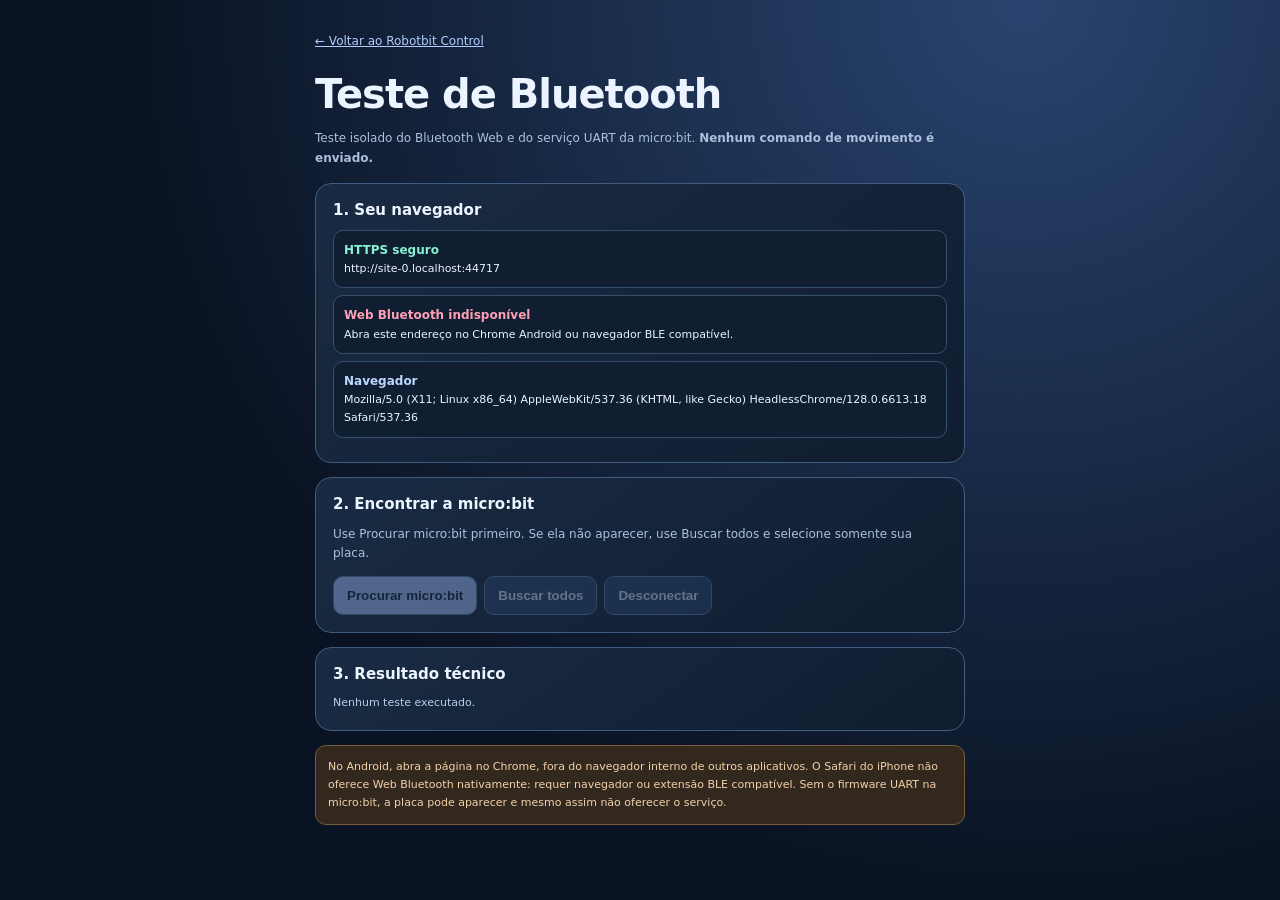
<file: bluetooth-test.html>
<!doctype html><html lang="pt-BR"><head><meta charset="utf-8"><meta name="viewport" content="width=device-width,initial-scale=1"><meta name="theme-color" content="#0b1424"><title>Teste Bluetooth - Robotbit Control</title>
<style>:root{color-scheme:dark;font-family:Inter,system-ui,sans-serif}*{box-sizing:border-box}body{margin:0;background:radial-gradient(circle at 80% 0%,#29446f,#0a1323 65%);color:#ecf4ff;min-height:100dvh}main{width:min(650px,100% - 30px);margin:auto;padding:30px 0}a{color:#b1ccff;font-size:12px}h1{font-size:clamp(26px,6vw,40px);letter-spacing:-1px;margin:22px 0 4px}h2{font-size:15px;margin:0 0 11px}p{font-size:12px;color:#abc1dd;line-height:1.65}section{border:1px solid #405d81;border-radius:16px;background:linear-gradient(145deg,#192b43,#101d30);padding:17px;margin:14px 0}.controls{display:flex;gap:7px;flex-wrap:wrap}button{border:1px solid #617fa7;border-radius:10px;background:#28466d;color:#dceaff;padding:11px 13px;font-weight:800;cursor:pointer}button.primary{background:#a7c4ff;color:#10213a}button:disabled{opacity:.4;cursor:default}.step{border:1px solid #35506d;border-radius:10px;margin:7px 0;padding:10px;background:#101e32;font-size:11px;line-height:1.6}.step b{color:#bcd8ff;display:block;font-size:12px}.step.ok b{color:#8af0d2}.step.fail b{color:#ffa1b6}#details{font-size:11px;line-height:1.7;color:#b8cee8;overflow-wrap:anywhere}.notice{background:#33281e;border:1px solid #765b3d;border-radius:11px;padding:12px;color:#f2d2aa;font-size:11px;line-height:1.65}</style></head>
<body><main><a href="./">← Voltar ao Robotbit Control</a><h1>Teste de Bluetooth</h1><p>Teste isolado do Bluetooth Web e do serviço UART da micro:bit. <strong>Nenhum comando de movimento é enviado.</strong></p>
<section><h2>1. Seu navegador</h2><div id="environment"></div></section>
<section><h2>2. Encontrar a micro:bit</h2><p>Use Procurar micro:bit primeiro. Se ela não aparecer, use Buscar todos e selecione somente sua placa.</p><div class="controls"><button type="button" id="scan" class="primary">Procurar micro:bit</button><button type="button" id="scanAll">Buscar todos</button><button type="button" id="off" disabled>Desconectar</button></div><div id="steps"></div></section>
<section><h2>3. Resultado técnico</h2><div id="details">Nenhum teste executado.</div></section>
<div class="notice">No Android, abra a página no Chrome, fora do navegador interno de outros aplicativos. O Safari do iPhone não oferece Web Bluetooth nativamente: requer navegador ou extensão BLE compatível. Sem o firmware UART na micro:bit, a placa pode aparecer e mesmo assim não oferecer o serviço.</div>
</main><script>
(()=>{
'use strict';
const $=id=>document.getElementById(id),UART='6e400001-b5a3-f393-e0a9-e50e24dcca9e',RX='6e400003-b5a3-f393-e0a9-e50e24dcca9e';
let device=null,busy=false;
function entry(node,title,message,kind){
const div=document.createElement('div');div.className='step '+(kind||'');
const b=document.createElement('b');b.textContent=title;
const detail=document.createElement('span');detail.textContent=message;
div.append(b,detail);$(node).appendChild(div);
}
function refresh(){
$('environment').replaceChildren();
entry('environment',window.isSecureContext?'HTTPS seguro':'HTTPS necessário',location.origin,window.isSecureContext?'ok':'fail');
const supported=!!navigator.bluetooth&&typeof navigator.bluetooth.requestDevice==='function';
entry('environment',supported?'Web Bluetooth disponível':'Web Bluetooth indisponível',supported?'Navegador oferece Bluetooth Web.':'Abra este endereço no Chrome Android ou navegador BLE compatível.',supported?'ok':'fail');
entry('environment','Navegador',navigator.userAgent.slice(0,150),'');
$('scan').disabled=busy||!supported;$('scanAll').disabled=busy||!supported;$('off').disabled=busy||!device?.gatt?.connected;
}
async function scan(all){
if(busy||!navigator.bluetooth?.requestDevice)return;
busy=true;refresh();$('steps').replaceChildren();$('details').textContent='Aguardando autorização...';
entry('steps','Seleção da placa','Autorize o navegador a acessar a micro:bit.');
let candidate=null,stage='Seleção do dispositivo';
try{
const options=all?{acceptAllDevices:true,optionalServices:[UART]}:{filters:[{namePrefix:'BBC micro:bit'},{namePrefix:'micro:bit'},{services:[UART]}],optionalServices:[UART]};
candidate=await navigator.bluetooth.requestDevice(options);
$('steps').replaceChildren();entry('steps','Micro:bit selecionada',candidate.name||'Nome não informado','ok');
stage='Conexão GATT';const server=await candidate.gatt.connect();entry('steps','GATT conectado','Conexão BLE estabelecida.','ok');
stage='Serviço UART';const service=await server.getPrimaryService(UART);entry('steps','Serviço UART encontrado',UART,'ok');
stage='Característica UART';const characteristic=await service.getCharacteristic(RX);entry('steps','Canal UART encontrado',RX,'ok');
const p=characteristic.properties||{};
if(!p.write&&!p.writeWithoutResponse)throw new Error('Característica não permite escrita.');
entry('steps','UART pronto','Canal de escrita disponível. Nenhum comando foi enviado.','ok');
$('details').textContent='Teste concluído: '+(candidate.name||'micro:bit')+' · conexão e característica UART disponíveis. Não foram testados comandos nem movimentos.';
device=candidate;
}catch(error){
entry('steps','Erro em '+stage,(error?.name||'Erro')+': '+String(error?.message||error),'fail');
$('details').textContent='Etapa: '+stage+' · Erro: '+String(error?.name||'Erro')+' · '+String(error?.message||error);
if(candidate?.gatt?.connected)try{candidate.gatt.disconnect();}catch(e){}
}finally{busy=false;refresh();}
}
$('scan').addEventListener('click',()=>scan(false));
$('scanAll').addEventListener('click',()=>scan(true));
$('off').addEventListener('click',()=>{if(device?.gatt?.connected)device.gatt.disconnect();device=null;$('steps').replaceChildren();entry('steps','Desconectado','Nenhum comando foi enviado.');refresh();});
refresh();
if(navigator.bluetooth?.getAvailability)navigator.bluetooth.getAvailability().then(available=>{
entry('environment',available?'Bluetooth do aparelho disponível':'Bluetooth do aparelho indisponível',available?'Rádio Bluetooth acessível.':'Verifique se o Bluetooth do aparelho está ligado.',available?'ok':'fail');
}).catch(()=>{});
})();
</script></body></html>
</file>
